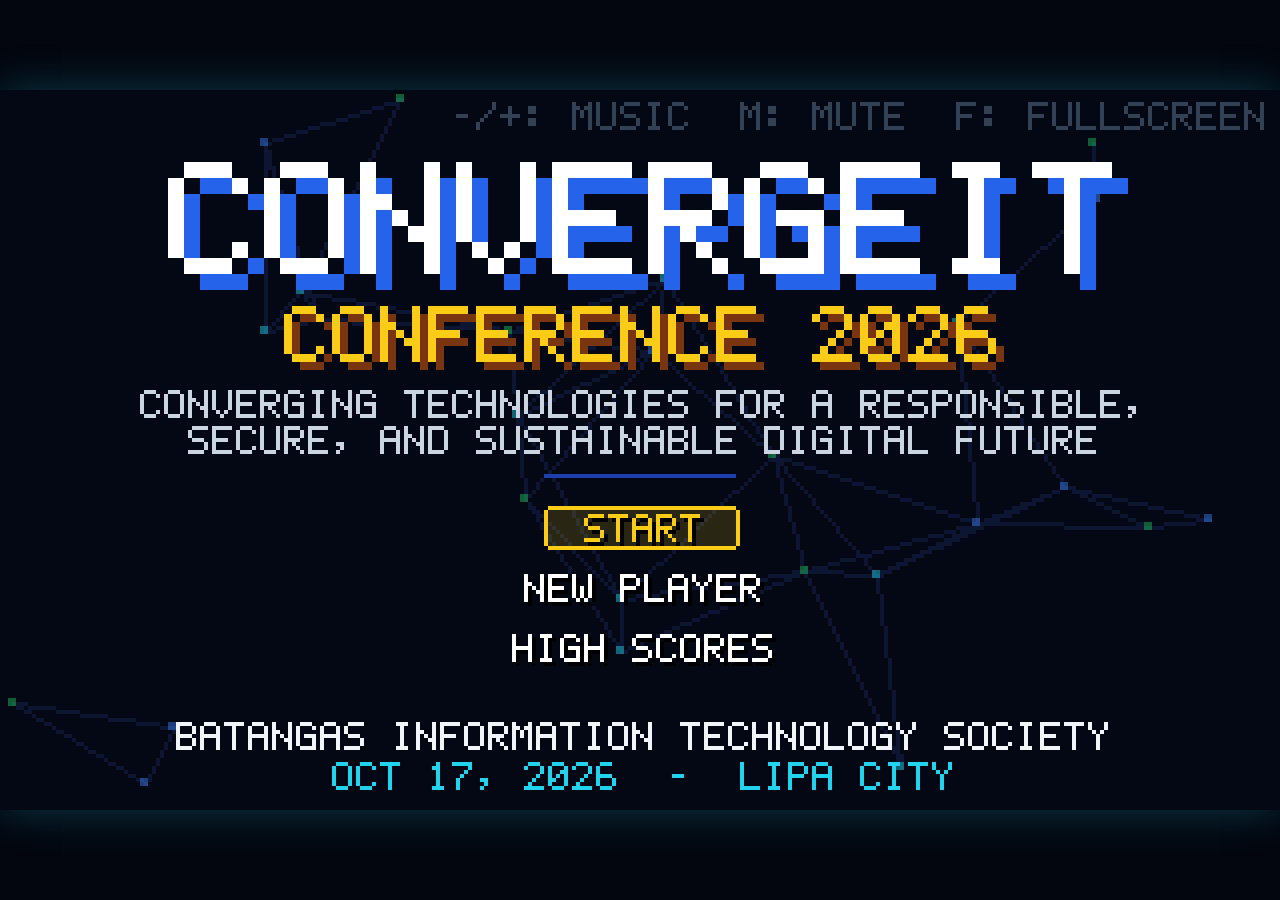
<file: index.html>
<!DOCTYPE html>
<html lang="en">
<head>
  <meta charset="UTF-8">
  <meta name="viewport" content="width=device-width, initial-scale=1, maximum-scale=1, user-scalable=no, viewport-fit=cover">
  <title>ConvergeIT Conference 2026 - PURR-OGRAM by Tech Innovators Society</title>
  <meta name="theme-color" content="#0b1736">
  <meta name="description" content="PURR-OGRAM: The ConvergeIT Quest - play with Tekis the robo-cat at the TechIS booth.">
  <meta name="mobile-web-app-capable" content="yes">
  <meta name="apple-mobile-web-app-capable" content="yes">
  <meta name="apple-mobile-web-app-status-bar-style" content="black-translucent">
  <meta name="apple-mobile-web-app-title" content="PURR-OGRAM">
  <link rel="manifest" href="manifest.webmanifest">
  <link rel="icon" type="image/svg+xml" href="favicon.svg">
  <link rel="apple-touch-icon" href="icons/apple-touch-icon.png">
  <link rel="stylesheet" href="css/style.css">
</head>
<body>
  <canvas id="game" width="320" height="180"></canvas>

  <div id="touch">
    <button data-act="up" class="up">&#9650;</button>
    <button data-act="left" class="left">&#9664;</button>
    <button data-act="right" class="right">&#9654;</button>
    <button data-act="down" class="down">&#9660;</button>
    <button data-act="back" class="pause">II</button>
    <button data-act="action" class="a">A</button>
  </div>

  <button id="install" type="button" hidden>
    <img src="icons/icon-192.png" alt=""> INSTALL APP
  </button>
  <div id="install-help" hidden>
    <div class="card">
      <img src="icons/icon-192.png" alt="">
      <h2>INSTALL PURR-OGRAM</h2>
      <p class="steps"></p>
      <button type="button">GOT IT</button>
    </div>
  </div>

  <script src="js/config.js"></script>
  <script src="js/engine.js"></script>
  <script src="js/records.js"></script>
  <script src="js/font.js"></script>
  <script src="js/sprites.js"></script>
  <script src="js/qr.js"></script>
  <script src="js/voice-manifest.js"></script>
  <script src="js/voice.js"></script>
  <script src="js/tekis.js"></script>
  <script src="js/games/ai-guardian.js"></script>
  <script src="js/games/firewall-defender.js"></script>
  <script src="js/games/edge-snake.js"></script>
  <script src="js/games/green-datacenter.js"></script>
  <script src="js/games/skill-runner.js"></script>
  <script src="js/scenes.js"></script>
  <script src="js/install.js"></script>
  <script src="js/main.js"></script>
</body>
</html>
</file>
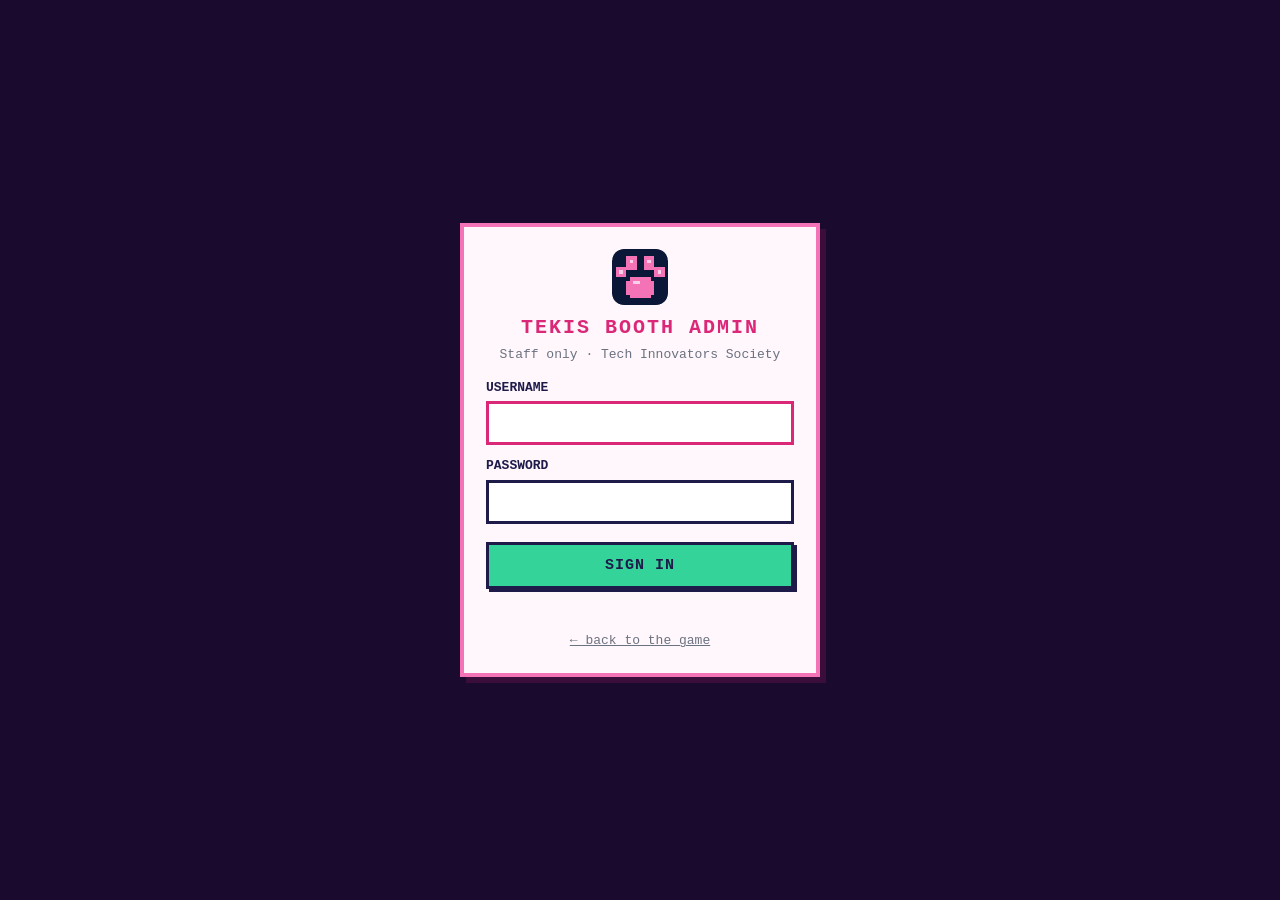
<file: admin/login.html>
<!DOCTYPE html>
<html lang="en">
<head>
  <meta charset="UTF-8">
  <meta name="viewport" content="width=device-width, initial-scale=1">
  <title>Sign in - PURR-OGRAM Admin</title>
  <link rel="icon" type="image/svg+xml" href="/favicon.svg">
  <style>
    * { box-sizing: border-box; }
    body { margin: 0; min-height: 100vh; display: flex; align-items: center; justify-content: center; background: #1a0b2e;
           color: #1e1b4b; font: 15px/1.45 "Consolas", "Courier New", monospace; }
    form { width: min(360px, calc(100vw - 32px)); background: #fff7fb; border: 4px solid #f472b6; box-shadow: 6px 6px 0 #3b0d3a; padding: 22px; }
    .logo { display: block; width: 56px; height: 56px; margin: 0 auto 8px; border-radius: 12px; image-rendering: pixelated; }
    h1 { margin: 0; text-align: center; color: #db2777; font-size: 20px; letter-spacing: 2px; }
    p { margin: 4px 0 14px; text-align: center; color: #6b7280; font-size: 13px; }
    label { display: block; margin: 12px 0 4px; font-size: 13px; font-weight: bold; }
    input { font: inherit; width: 100%; padding: 8px 10px; border: 3px solid #1e1b4b; background: #fff; }
    input:focus { outline: none; border-color: #db2777; }
    button { width: 100%; margin-top: 18px; font: inherit; font-weight: bold; letter-spacing: 1px; padding: 10px; border: 3px solid #1e1b4b;
             background: #34d399; color: #1e1b4b; cursor: pointer; box-shadow: 3px 3px 0 #1e1b4b; }
    button:active { transform: translate(2px, 2px); box-shadow: 1px 1px 0 #1e1b4b; }
    button:disabled { opacity: 0.5; }
    .msg { min-height: 1.4em; margin-top: 12px; text-align: center; font-weight: bold; color: #b91c1c; }
    a { display: block; margin-top: 10px; text-align: center; color: #6b7280; font-size: 13px; }
  </style>
</head>
<body>
  <form id="login" autocomplete="off">
    <img class="logo" src="/icons/icon-192.png" alt="">
    <h1>TEKIS BOOTH ADMIN</h1>
    <p>Staff only &middot; Tech Innovators Society</p>
    <label for="user">USERNAME</label>
    <input id="user" name="username" autocapitalize="none" autocorrect="off" spellcheck="false" required>
    <label for="pass">PASSWORD</label>
    <input id="pass" name="password" type="password" required>
    <button id="go" type="submit">SIGN IN</button>
    <div id="msg" class="msg" role="alert"></div>
    <a href="/">&larr; back to the game</a>
  </form>
  <script>
    const form = document.getElementById('login'), msg = document.getElementById('msg'), go = document.getElementById('go');
    document.getElementById('user').focus();
    form.addEventListener('submit', async e => {
      e.preventDefault();
      go.disabled = true;
      msg.textContent = '';
      try {
        const res = await fetch('/admin/login', {
          method: 'POST', headers: { 'Content-Type': 'application/json' },
          body: JSON.stringify({ username: form.username.value, password: form.password.value }),
        });
        const data = await res.json().catch(() => ({}));
        if (res.ok) return location.replace('/admin');
        msg.textContent = data.error || 'Sign in failed.';
        form.password.value = '';
        form.password.focus();
      } catch (err) {
        msg.textContent = 'Cannot reach the server. Is it running?';
      }
      go.disabled = false;
    });
    window.addEventListener('keydown', e => { if (e.key === 'Escape') location.replace('/'); });
  </script>
</body>
</html>
</file>
<file: css/style.css>
html, body {
  margin: 0;
  height: 100%;
  background: #03060f;
  overflow: hidden;
}

body {
  position: fixed;
  inset: 0;
  display: flex;
  align-items: center;
  justify-content: center;
  /* Tablets: no double-tap zoom, long-press menu, text selection or page bounce. */
  touch-action: none;
  overscroll-behavior: none;
  user-select: none;
  -webkit-user-select: none;
  -webkit-touch-callout: none;
  -webkit-tap-highlight-color: transparent;
}

canvas {
  image-rendering: crisp-edges;
  image-rendering: pixelated;
  touch-action: none;
  box-shadow: 0 0 40px rgba(34, 211, 238, 0.25);
}

#touch {
  display: none;
}

body.touch #touch {
  display: block;
}

#touch button {
  position: fixed;
  width: 56px;
  height: 56px;
  border-radius: 12px;
  border: 2px solid rgba(34, 211, 238, 0.6);
  background: rgba(15, 31, 77, 0.55);
  color: #e0f2fe;
  font: bold 20px monospace;
  touch-action: none;
  user-select: none;
  -webkit-user-select: none;
}

#touch { --sl: env(safe-area-inset-left, 0px); --sr: env(safe-area-inset-right, 0px); --sb: env(safe-area-inset-bottom, 0px); }
#touch .up    { left: calc(76px + var(--sl));  bottom: calc(132px + var(--sb)); }
#touch .down  { left: calc(76px + var(--sl));  bottom: calc(20px + var(--sb)); }
#touch .left  { left: calc(20px + var(--sl));  bottom: calc(76px + var(--sb)); }
#touch .right { left: calc(132px + var(--sl)); bottom: calc(76px + var(--sb)); }

#touch .a {
  right: calc(24px + var(--sr));
  bottom: calc(50px + var(--sb));
  width: 76px;
  height: 76px;
  border-radius: 50%;
}

#install {
  position: fixed;
  left: calc(16px + env(safe-area-inset-left, 0px));
  top: calc(16px + env(safe-area-inset-top, 0px));
  z-index: 5;
  display: flex;
  align-items: center;
  gap: 8px;
  padding: 7px 14px 7px 7px;
  border: 2px solid #f472b6;
  border-radius: 12px;
  background: #0b1736;
  color: #ffffff;
  font: bold 14px/1 "Consolas", "Courier New", monospace;
  letter-spacing: 1px;
  cursor: pointer;
  box-shadow: 0 3px 0 #db2777, 0 0 18px rgba(244, 114, 182, 0.35);
  animation: install-pop 0.35s ease-out;
}

#install:hover { background: #13245a; }
#install:active { transform: translateY(2px); box-shadow: 0 1px 0 #db2777; }
#install img { width: 24px; height: 24px; border-radius: 6px; image-rendering: pixelated; }
#install[hidden], #install-help[hidden] { display: none; }

@keyframes install-pop {
  from { transform: scale(0.6); opacity: 0; }
  to { transform: scale(1); opacity: 1; }
}

#install-help {
  position: fixed;
  inset: 0;
  z-index: 6;
  display: flex;
  align-items: center;
  justify-content: center;
  background: rgba(3, 6, 15, 0.8);
}

#install-help .card {
  max-width: 320px;
  margin: 16px;
  padding: 22px 22px 18px;
  border: 2px solid #f472b6;
  border-radius: 16px;
  background: #0b1736;
  color: #e2e8f0;
  text-align: center;
  font: 15px/1.5 "Consolas", "Courier New", monospace;
}

#install-help img { width: 64px; height: 64px; border-radius: 14px; image-rendering: pixelated; }
#install-help h2 { margin: 10px 0 6px; color: #fdd068; font-size: 18px; letter-spacing: 1px; }
#install-help b { color: #f9a8d4; }
#install-help .ico { display: inline-block; padding: 0 4px; border: 1px solid #94a3b8; border-radius: 4px; }

#install-help button {
  margin-top: 14px;
  padding: 9px 22px;
  border: 0;
  border-radius: 10px;
  background: #f472b6;
  color: #0b1736;
  font: bold 14px "Consolas", "Courier New", monospace;
  cursor: pointer;
}

#touch .pause {
  right: calc(24px + var(--sr));
  top: calc(20px + env(safe-area-inset-top, 0px));
  width: 44px;
  height: 44px;
}
</file>
